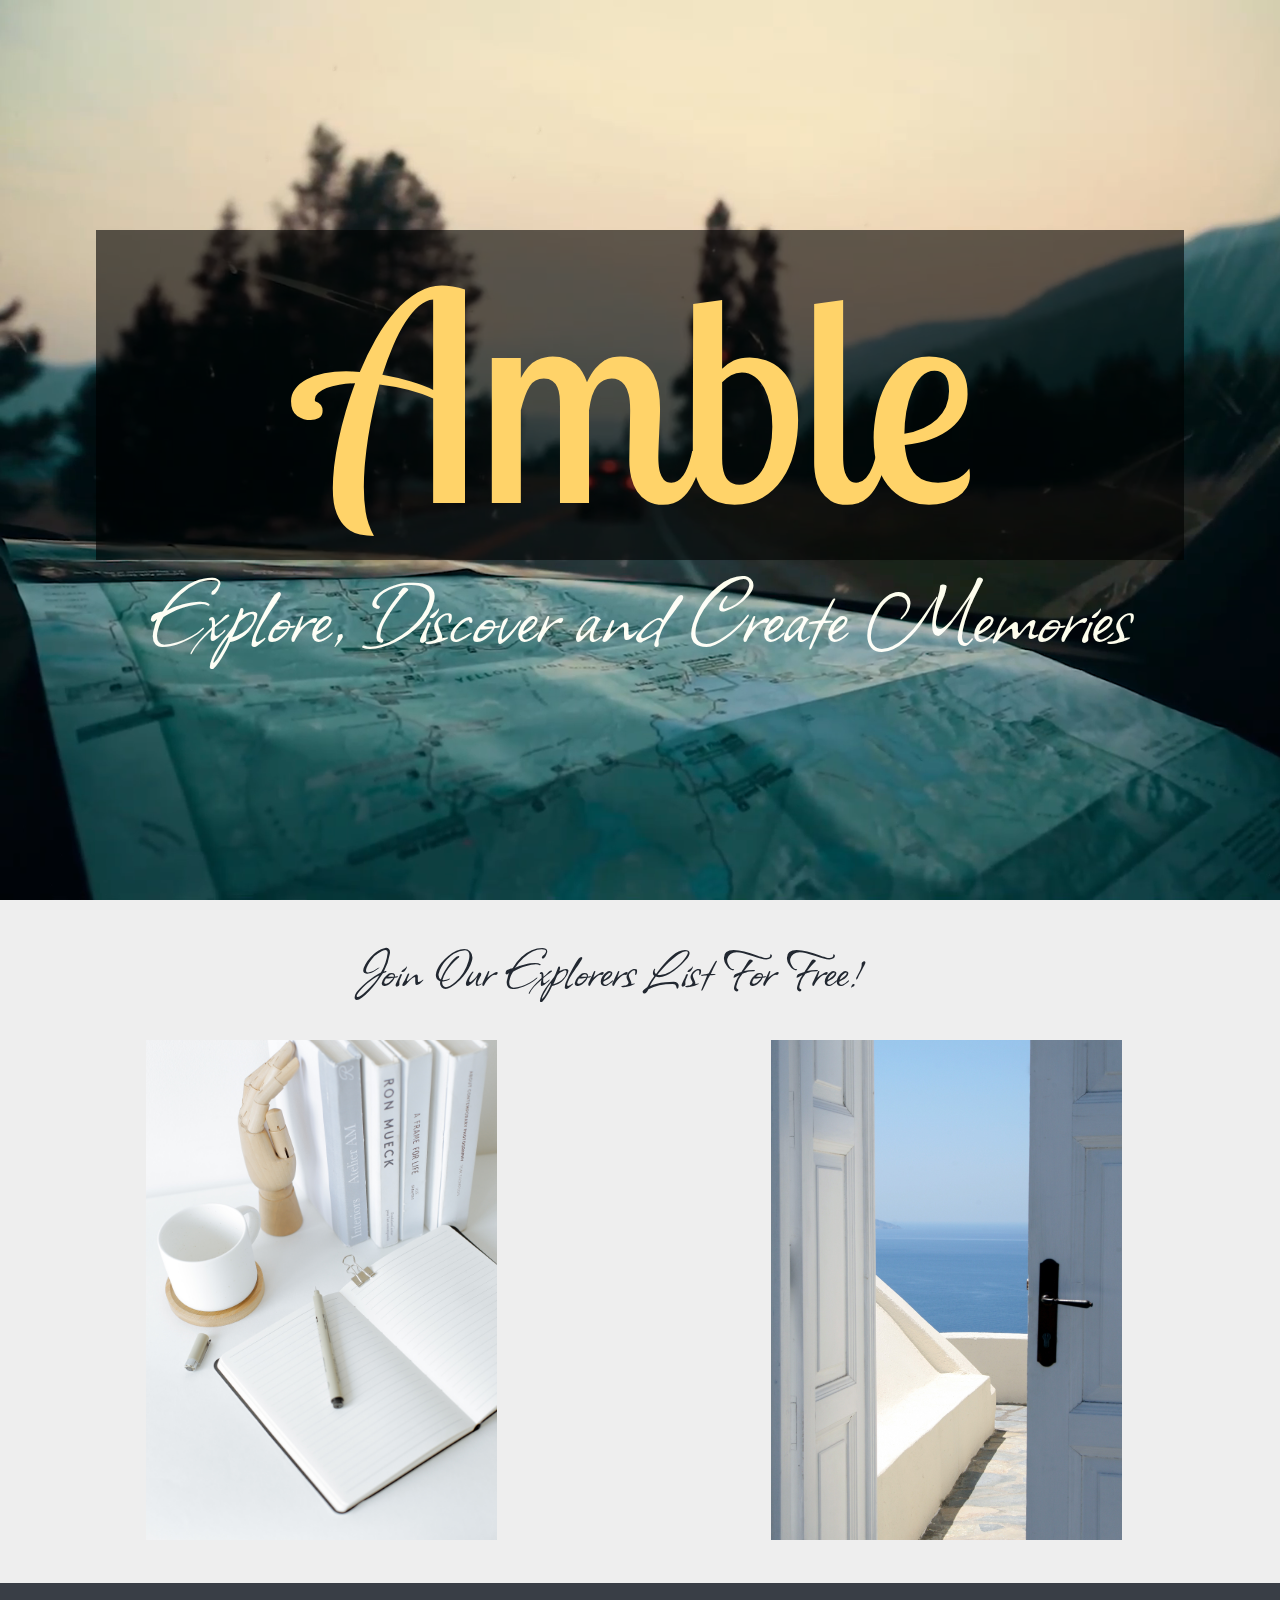
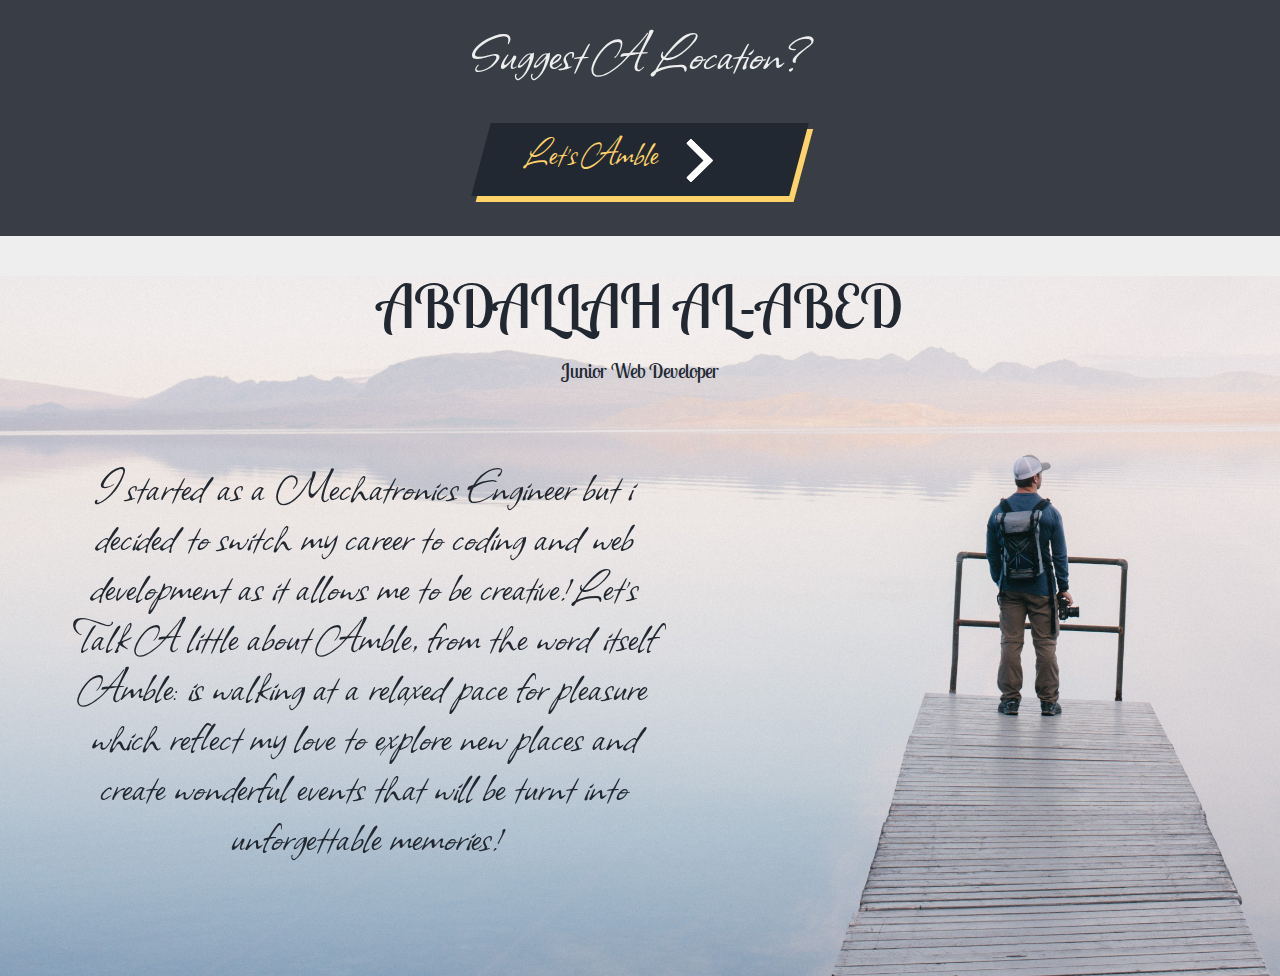
<file: index.html>
<!DOCTYPE html>
<html lang="en">
<head>
    <meta charset="UTF-8">
    <meta http-equiv="X-UA-Compatible" content="IE=edge">
    <meta name="viewport" content="width=device-width, initial-scale=1.0">
    <link rel="stylesheet" href="./css/reset.css">
    <link rel="stylesheet" href="./css/home.css">
    <title>Amble, where journeys begin!</title>
</head>
<body>
    <header></header>
    <main>
<section id="s1">
  <video autoplay muted loop id="myVideo"> 
    <source src="./sources/Map navigation_Trim.mp4" type="video/mp4">
</video>
<div class="overlay">
    <h1> Amble </h1>
    <h2>Explore, Discover and Create Memories</h2>
  </div>
</section>
<section id="s2"><h2> Join Our Explorers List For Free!</h2>
    <div id="buttons">
   

   <div class="container">
    <img src="./sources/pexels-ann-nekr-5797899.jpg" alt="" class="image1">
    <div id="overlay">Sign Up</div>
  </div>

   <div class="container">
    <img src="./sources/pexels-pixabay-277770.jpg" alt="" class="image">
    <div id="overlay">Sign In</div>
  </div>
 
</div>
</section>

<section id="loc">
    <p> Suggest A Location? </p>
    <!-- <button id="sug"> Enter Location </button> -->
    <div class="wrapper">
        <a class="cta" href="./places.html">
          <span>Let's Amble</span>
          <span>
            <svg width="66px" height="43px" viewBox="0 0 66 43" version="1.1" xmlns="http://www.w3.org/2000/svg" xmlns:xlink="http://www.w3.org/1999/xlink">
              <g id="arrow" stroke="none" stroke-width="1" fill="none" fill-rule="evenodd">
                <path class="one" d="M40.1543933,3.89485454 L43.9763149,0.139296592 C44.1708311,-0.0518420739 44.4826329,-0.0518571125 44.6771675,0.139262789 L65.6916134,20.7848311 C66.0855801,21.1718824 66.0911863,21.8050225 65.704135,22.1989893 C65.7000188,22.2031791 65.6958657,22.2073326 65.6916762,22.2114492 L44.677098,42.8607841 C44.4825957,43.0519059 44.1708242,43.0519358 43.9762853,42.8608513 L40.1545186,39.1069479 C39.9575152,38.9134427 39.9546793,38.5968729 40.1481845,38.3998695 C40.1502893,38.3977268 40.1524132,38.395603 40.1545562,38.3934985 L56.9937789,21.8567812 C57.1908028,21.6632968 57.193672,21.3467273 57.0001876,21.1497035 C56.9980647,21.1475418 56.9959223,21.1453995 56.9937605,21.1432767 L40.1545208,4.60825197 C39.9574869,4.41477773 39.9546013,4.09820839 40.1480756,3.90117456 C40.1501626,3.89904911 40.1522686,3.89694235 40.1543933,3.89485454 Z" fill="#FFFFFF"></path>
                <path class="two" d="M20.1543933,3.89485454 L23.9763149,0.139296592 C24.1708311,-0.0518420739 24.4826329,-0.0518571125 24.6771675,0.139262789 L45.6916134,20.7848311 C46.0855801,21.1718824 46.0911863,21.8050225 45.704135,22.1989893 C45.7000188,22.2031791 45.6958657,22.2073326 45.6916762,22.2114492 L24.677098,42.8607841 C24.4825957,43.0519059 24.1708242,43.0519358 23.9762853,42.8608513 L20.1545186,39.1069479 C19.9575152,38.9134427 19.9546793,38.5968729 20.1481845,38.3998695 C20.1502893,38.3977268 20.1524132,38.395603 20.1545562,38.3934985 L36.9937789,21.8567812 C37.1908028,21.6632968 37.193672,21.3467273 37.0001876,21.1497035 C36.9980647,21.1475418 36.9959223,21.1453995 36.9937605,21.1432767 L20.1545208,4.60825197 C19.9574869,4.41477773 19.9546013,4.09820839 20.1480756,3.90117456 C20.1501626,3.89904911 20.1522686,3.89694235 20.1543933,3.89485454 Z" fill="#FFFFFF"></path>
                <path class="three" d="M0.154393339,3.89485454 L3.97631488,0.139296592 C4.17083111,-0.0518420739 4.48263286,-0.0518571125 4.67716753,0.139262789 L25.6916134,20.7848311 C26.0855801,21.1718824 26.0911863,21.8050225 25.704135,22.1989893 C25.7000188,22.2031791 25.6958657,22.2073326 25.6916762,22.2114492 L4.67709797,42.8607841 C4.48259567,43.0519059 4.17082418,43.0519358 3.97628526,42.8608513 L0.154518591,39.1069479 C-0.0424848215,38.9134427 -0.0453206733,38.5968729 0.148184538,38.3998695 C0.150289256,38.3977268 0.152413239,38.395603 0.154556228,38.3934985 L16.9937789,21.8567812 C17.1908028,21.6632968 17.193672,21.3467273 17.0001876,21.1497035 C16.9980647,21.1475418 16.9959223,21.1453995 16.9937605,21.1432767 L0.15452076,4.60825197 C-0.0425130651,4.41477773 -0.0453986756,4.09820839 0.148075568,3.90117456 C0.150162624,3.89904911 0.152268631,3.89694235 0.154393339,3.89485454 Z" fill="#FFFFFF"></path>
              </g>
            </svg>
          </span> 
        </a>
      </div>
</section>

<section id="ceo">
    <div>
    <p id="name"> ABDALLAH AL-ABED </p>
    <p id="name2"> Junior Web Developer</p>
    <p id="me"> I started as a Mechatronics Engineer but i decided to switch my career to coding and web development as it allows me to be creative!
        Let's Talk A little about Amble, from the word itself Amble: is walking at a relaxed pace for pleasure which reflect my love to explore new places and create wonderful events that will be turnt into unforgettable memories! </p>
    </div>
    </section>


    </main>
    <footer></footer>
    
</body>
</html>
</file>
<file: css/home.css>
@import url('https://fonts.googleapis.com/css2?family=Allison&display=swap');
@import url('https://fonts.googleapis.com/css2?family=Lobster+Two:ital@1&display=swap');

body{
    background-color: #EEEEEE;

}


video {
    position: absolute;
    top: 0;
    left: 0;
    width: 100%;
    height: 100%;
    -o-object-fit: cover;
       object-fit: cover;
    -o-object-position: center;
       object-position: center;
  }
  
  .overlay {
    min-height: 100vh;
    display: flex;
    flex-direction: column;
    align-items: center;
    justify-content: center;
  }
  .overlay h2 {
    
    color: #FDFDEB;
    font-size: 100px;
    mix-blend-mode:screen;
    padding: 5px 15px;
    text-align: center;
    font-family: 'Allison', cursive;
}
.overlay h1 {
    
    color: #FFD369;
    font-size: 290px;
    width: 85%;
    padding: 20px 15px;
    text-align: center;
    font-family: 'Lobster Two', cursive;
    z-index:1 ;
    background: rgba(0, 0, 0, 0.6);
    

} 
#s2 h2{
  
    width: 94.7%;
    padding: 40px 40px;
    color: #222831;
    text-align: center;
    font-family: 'Allison', cursive;
    font-size: 60px;
  
}

#buttons{
    display: grid;
    grid-template-columns: 1fr 1fr;
    margin: auto auto;
    justify-items:center;
    gap: 40px;
    padding-bottom: 40px;
   padding-right: 70px;


}


    .container {
        position: relative;
        width: 50%;
        max-width: 300px;
      }
      
      .image {
        margin: auto auto;
        height: 500px;
    width: 120%;
    
      }
      .image1 {
        margin: auto auto;
        height: 500px;
    width: 120%;
      }
      
      #overlay {
        position: absolute; 
        bottom: 0; 
        background: rgb(0, 0, 0);
        background: rgba(0, 0, 0, 0.8); 
        color: #f1f1f1; 
        width: 120%;
        transition: .5s ease;
        opacity:0;
        color: white;
        font-size: 20px;
        padding: 20px;
        text-align: center;
      }
      
      .container:hover #overlay {
        opacity: 1;
      }

      #loc{
        background-color: #393E46;
        color: #EEEEEE;
        width: 100%;
    padding: 40px 40px;
    text-align: center;
    font-family: 'Allison', cursive;
    font-size: 60px;
    
      }

#loc p{
    padding-bottom: 40px;
}

      


     

      * {
        box-sizing: border-box;
      }
      
     
      
      .wrapper {
        display: flex;
        justify-content: center;
      }
      
      .cta {
          display: flex;
          padding: 10px 45px;
          text-decoration: none;
          font-family: 'Allison', cursive;
          font-size: 40px;
          color: #FFD369;
          background: #222831;
          transition: 1s;
          box-shadow: 6px 6px 0 #FFD369;
          transform: skewX(-15deg);
      }
      
      .cta:focus {
         outline: none; 
      }
      
      .cta:hover {
          transition: 0.5s;
          background: #222831;
          box-shadow: 10px 10px 0 #FFD369;
      }
      
      .cta span:nth-child(2) {
          transition: 0.5s;
          margin-right: 0px;
      }
      
      .cta:hover  span:nth-child(2) {
          transition: 0.5s;
          margin-right: 45px;
      }
      
        span {
          transform: skewX(15deg) 
        }
      
        span:nth-child(2) {
          /* width: 20px; */
          margin-left: 30px;
          position: relative;
          top: 12%;
        }
        
      /**************SVG****************/
      
      path.one {
          transition: 0.4s;
          transform: translateX(-60%);
      }
      
      path.two {
          transition: 0.5s;
          transform: translateX(-30%);
      }
      
      .cta:hover path.three {
          animation: color_anim 1s infinite 0.2s;
      }
      
      .cta:hover path.one {
          transform: translateX(0%);
          animation: color_anim 1s infinite 0.6s;
      }
      
      .cta:hover path.two {
          transform: translateX(0%);
          animation: color_anim 1s infinite 0.4s;
      }
      
      /* SVG animations */
      
      @keyframes color_anim {
          0% {
              fill: white;
          }
          50% {
              fill: #FFD369;
          }
          100% {
              fill: white;
          }
      }


      /* /////////////////// */
#ceo {
    background-image: url(../sources/12s.jpg);
    width: 100%;
    height: 700px;
    background-size: cover;
}
      #ceo div{
         
          margin: auto;
          margin-top: 40px; 
          text-align: center;
          height: 450px;
          width: 90%;
      }
      #name{
        font-family: 'Lobster Two', cursive;
        font-size: 60px;
        color: #222831;
      }
      #name2{
        font-family: 'Lobster Two', cursive;
        font-size: 20px;
        color: #222831;
        padding-top: 25px;
      }
      #me{
         
          padding-top: 80px;
          width: 600px;
          font-size: 50px;
          color: #222831;
          font-family: 'Allison', cursive;
      }
</file>
